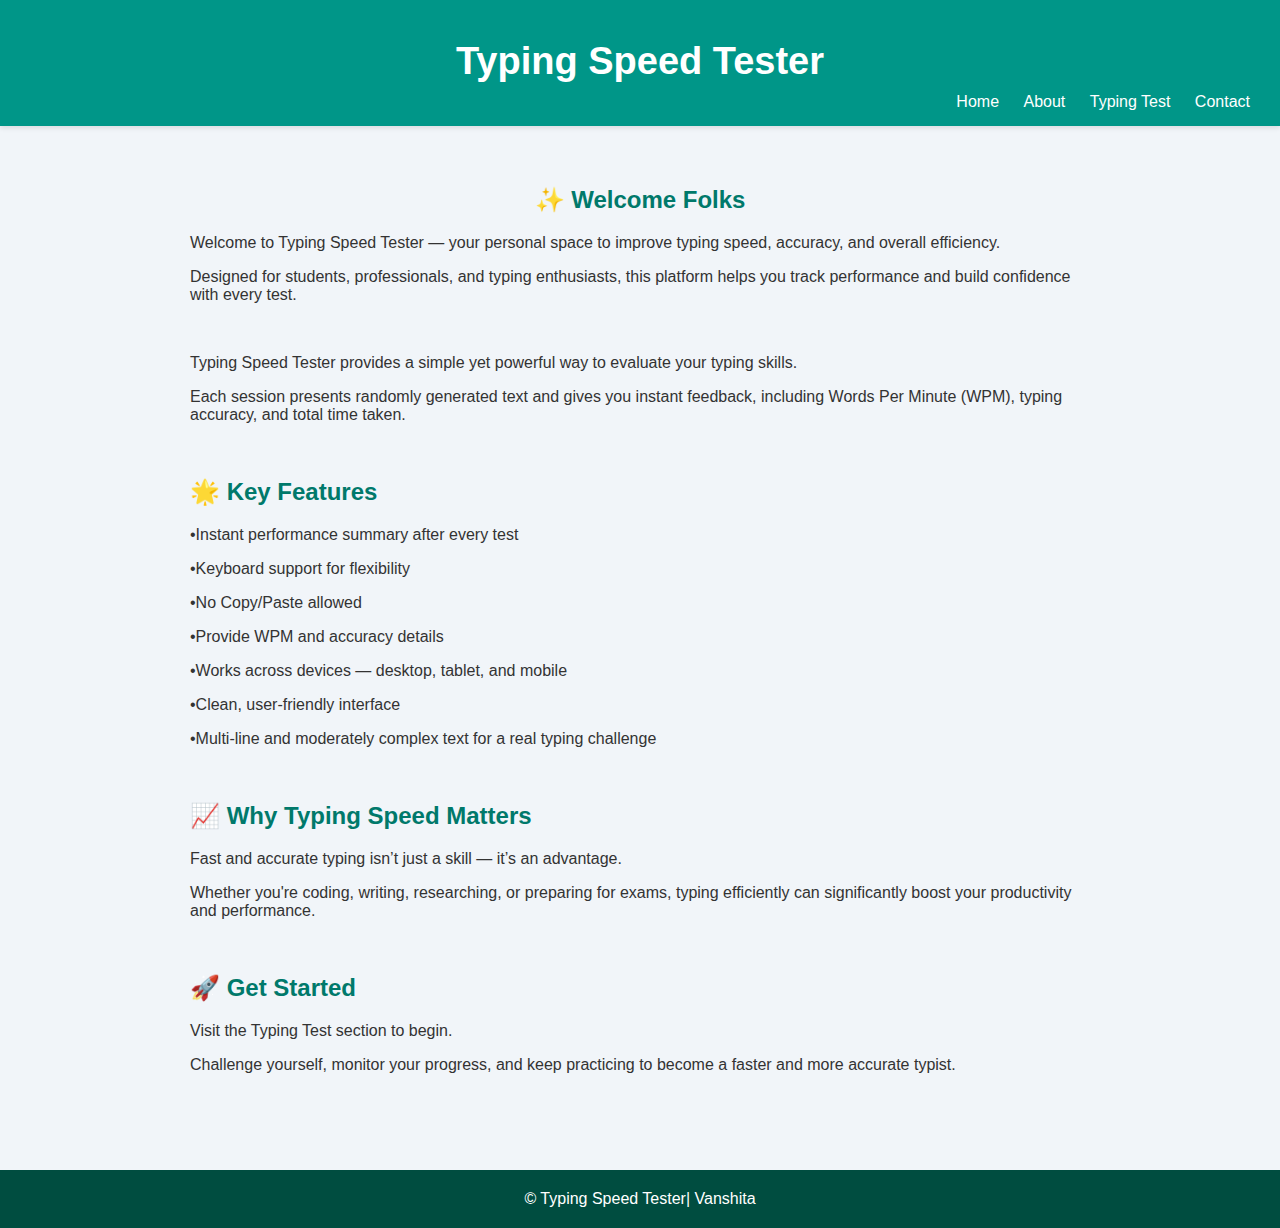
<file: index.html>
<!DOCTYPE html>
<html lang="en">
<head>
  <meta charset="UTF-8" />
  <title>Home - Typing Speed Test</title>
  <link rel="stylesheet" href="style.css"/>
  <script src="script.js" defer></script>
</head>
<body>
  <header>
    <h1 class="main-heading">Typing Speed Tester</h1>
    <nav>
      <a href="index.html">Home</a>
      <a href="about.html">About</a>
      <a href="typing-test.html">Typing Test</a>
      <a href="contact.html">Contact</a>
      
    </nav>
  </header>
  
  <main>
  <center><h2>✨ Welcome Folks    </h2></center>  
    <p>
Welcome to Typing Speed Tester — your personal space to improve typing speed, accuracy, and overall efficiency.</p>
<p> 
Designed for students, professionals, and typing enthusiasts, this platform helps you track performance and build confidence with every test.
</p>
<br>
<p>Typing Speed Tester provides a simple yet powerful way to evaluate your typing skills.</p>
<p>Each session presents randomly generated text and gives you instant feedback, including Words Per Minute (WPM), typing accuracy, and total time taken.

</p>
<br>
<p><h2>🌟 Key Features</h2></p>
  <p>•Instant performance summary after every test</p>
  
  <p>•Keyboard support for flexibility</p>

  <p>•No Copy/Paste allowed</p>

  <p>•Provide WPM and accuracy details</p>
  
  <p>•Works across devices — desktop, tablet, and mobile</p>
  
  <p>•Clean, user-friendly interface</p>
  
 <p>•Multi-line and moderately complex text for a real typing challenge</p>
 <br>
 <p><h2>📈 Why Typing Speed Matters</h2></p>
 <p>
  Fast and accurate typing isn’t just a skill — it’s an advantage.</p>
  <p> Whether you're coding, writing, researching, or preparing for exams, typing efficiently can significantly boost your productivity and performance.</p>
  <br>
  <p><h2>🚀 Get Started</h2></p>
  <p>Visit the Typing Test section to begin. </p>
  <p>Challenge yourself, monitor your progress, and keep practicing to become a faster and more accurate typist.</p>


  </main>
  <footer>
    © Typing Speed Tester| Vanshita 
  </footer>
</body>
</html>
</file>
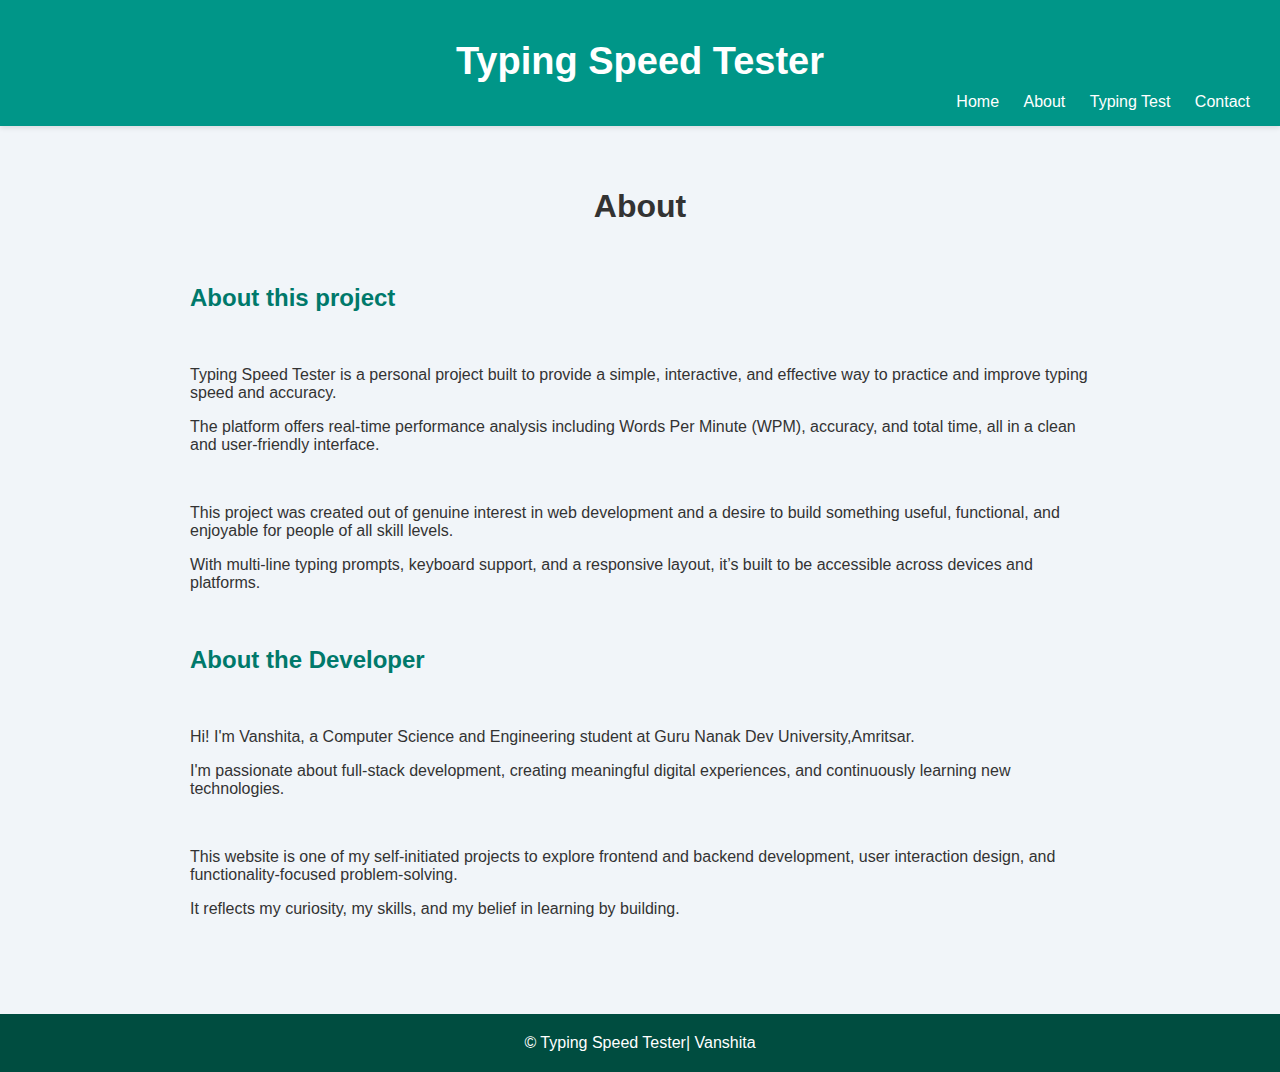
<file: about.html>
<!DOCTYPE html>
<html lang="en">
<head>
  <meta charset="UTF-8" />
  <title>About</title>
  <link rel="stylesheet" href="style.css"/>
</head>
<body>
    <header>
        <h1 class="main-heading">Typing Speed Tester</h1>
        <nav>
          <a href="index.html">Home</a>
          <a href="about.html">About</a>
          <a href="typing-test.html">Typing Test</a>
          <a href="contact.html">Contact</a>
          
        </nav>
      </header>
      
  <main>
    <center><h1>About</h1></center>
    <br>
    <h2>About this project</h2><br>
    <p>Typing Speed Tester is a personal project built to provide a simple, interactive, and effective way to practice and improve typing speed and accuracy.</p>
    <p>The platform offers real-time performance analysis including Words Per Minute (WPM), accuracy, and total time, all in a clean and user-friendly interface.</p>
    <br>
    <p>This project was created out of genuine interest in web development and a desire to build something useful, functional, and enjoyable for people of all skill levels. </p>
    <p>With multi-line typing prompts, keyboard support, and a responsive layout, it’s built to be accessible across devices and platforms.</p>
    <br>
    <h2>About the Developer</h2><br>
    <p>Hi! I'm Vanshita, a Computer Science and Engineering student at Guru Nanak Dev University,Amritsar.</p>
    <p>I'm passionate about full-stack development, creating meaningful digital experiences, and continuously learning new technologies.</p>
    <br>
    <p>This website is one of my self-initiated projects to explore frontend and backend development, user interaction design, and functionality-focused problem-solving.</p>
    <p>It reflects my curiosity, my skills, and my belief in learning by building.</p>

  </main>
  <footer>
    © Typing Speed Tester| Vanshita 
  </footer>
  <script src="script.js"></script>
</body>
</html>
</file>
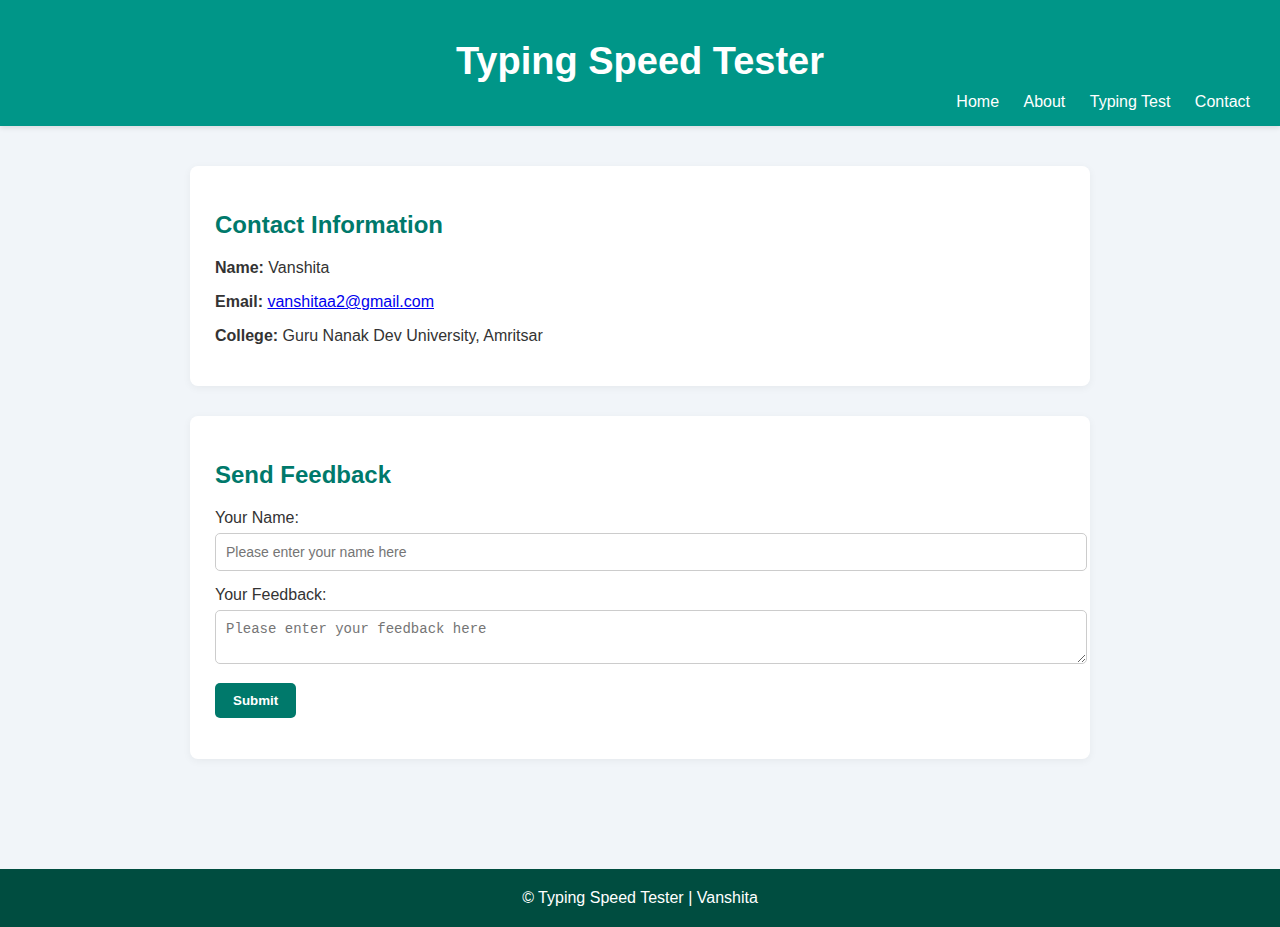
<file: contact.html>
<!DOCTYPE html>
<html lang="en">
<head>
  <meta charset="UTF-8" />
  <title>Contact | Typing Speed Tester</title>
  <link rel="stylesheet" href="style.css"/>
</head>
<body>
  <header>
    <h1 class="main-heading">Typing Speed Tester</h1>
    <nav>
      <a href="index.html">Home</a>
      <a href="about.html">About</a>
      <a href="typing-test.html">Typing Test</a>
      <a href="contact.html">Contact</a>
      
    </nav>
  </header>

  <main>
    <section class="contact-info">
      <h2>Contact Information</h2>
      <p><strong>Name:</strong> Vanshita</p>
      <p><strong>Email:</strong> <a href="mailto:vanshitaa2@gmail.com">vanshitaa2@gmail.com</a></p>
      <p><strong>College:</strong> Guru Nanak Dev University, Amritsar</p>
    </section>

    <section class="feedback-form">
      <h2>Send Feedback</h2>
      <form id="feedbackForm" onsubmit="submitFeedback(event)">
        <label for="name">Your Name:</label>
        <input type="text" id="name" placeholder="Please enter your name here" required />

        <label for="message">Your Feedback:</label>
        <textarea id="message" placeholder="Please enter your feedback here" required></textarea>

        <button type="submit">Submit</button>
      </form>
      <p id="feedback-message" style="margin-top: 10px; font-weight: bold; color: green;"></p>
    </section>
  </main>

  <footer>
    © Typing Speed Tester | Vanshita
  </footer>

  <script>
    function submitFeedback(event) {
      event.preventDefault();
      const form = document.getElementById("feedbackForm");
      const message = document.getElementById("feedback-message");

      message.textContent = "Thank you for your feedback!";
      form.reset();
    }

    // Optional: Dark mode toggle if you want it across pages
    const toggleBtn = document.getElementById("mode-toggle");
    if (toggleBtn) {
      toggleBtn.addEventListener("click", () => {
        document.body.classList.toggle("dark-mode");
      });
    }
  </script>
</body>
</html>
</file>
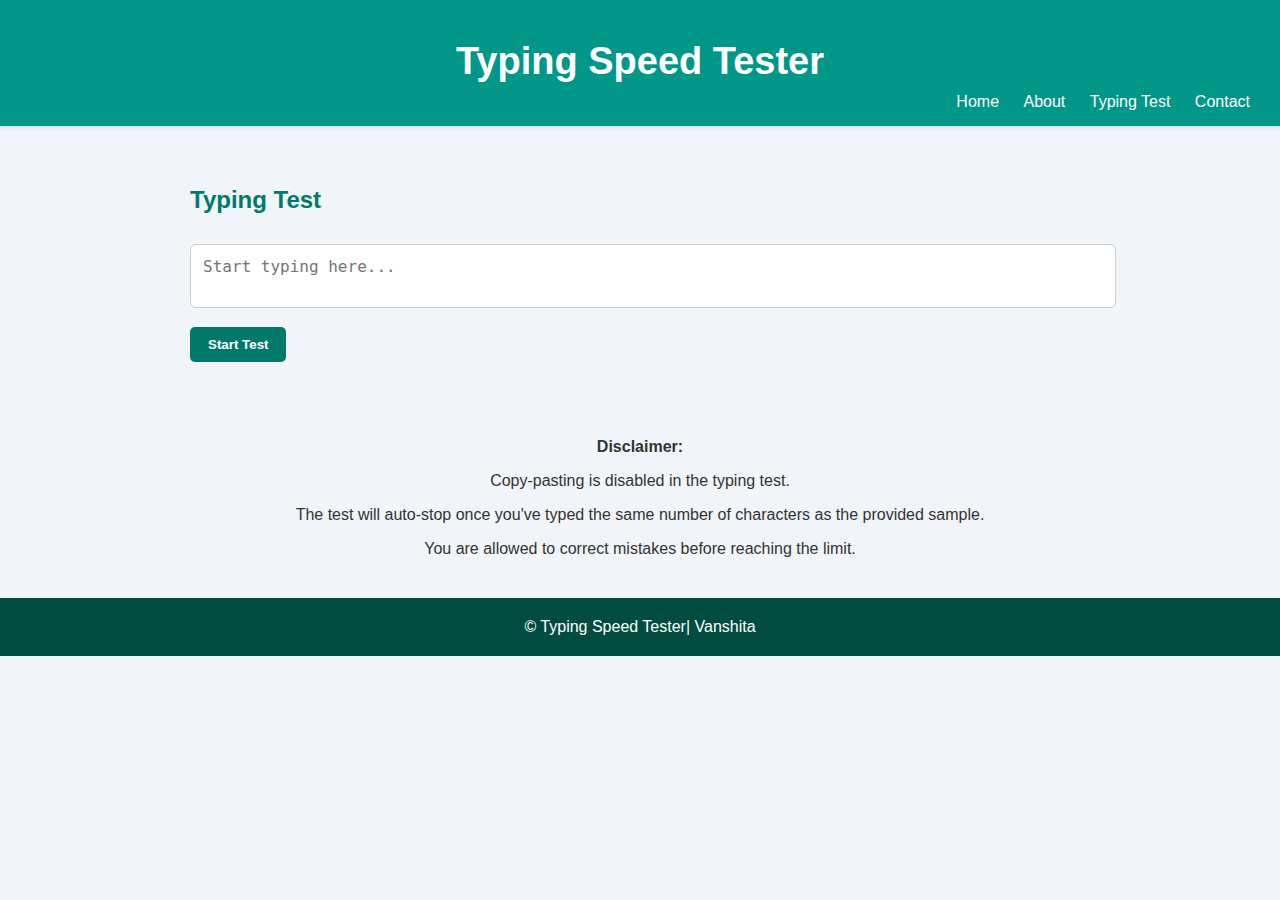
<file: typing-test.html>
<!DOCTYPE html>
<html lang="en">
<head>
  <meta charset="UTF-8" />
  <title>Typing Test</title>
  <link rel="stylesheet" href="style.css"/>
  <script src="script.js" defer></script>
</head>
<body>
  <header>
    <h1 class="main-heading">Typing Speed Tester</h1>
    <nav>
      <a href="index.html">Home</a>
      <a href="about.html">About</a>
      <a href="typing-test.html">Typing Test</a>
      <a href="contact.html">Contact</a>
      
    </nav>
  </header>
  
  <main>
    <section id="typing-test">
      <h2>Typing Test</h2>
      <p id="quote"></p>
      <textarea id="input-box" placeholder="Start typing here..."></textarea>
      <button id="start-btn">Start Test</button>
      <div id="result"></div>
    </section>
    
  </main>
  <center>
  <p class="disclaimer">
    <strong>Disclaimer:</strong> 
    <p>Copy-pasting is disabled in the typing test.</p>
    <p>The test will auto-stop once you've typed the same number of characters as the provided sample.</p>
    <p>You are allowed to correct mistakes before reaching the limit.</p>  
  </p>
  </center>
  <footer>
    © Typing Speed Tester| Vanshita 
  </footer>
</body>
</html>
</file>
<file: style.css>
/* General Styles */
body {
  font-family: 'Segoe UI', Tahoma, Geneva, Verdana, sans-serif;
  margin: 0;
  padding: 0;
  background-color: #f1f5f9;
  color: #333;
}

/* Header */
header {
  background-color: #009688;
  color: white;
  padding: 15px 30px;
  box-shadow: 0 2px 5px rgba(0, 0, 0, 0.1);
  display: flex;
  justify-content: space-between;
  align-items: center;
  flex-wrap: wrap;
}

.main-heading {
  flex: 1 100%;
  text-align: center;
  font-size: 38px;
  font-weight: bold;
  margin-bottom: 10px;
}

nav {
  margin-left: auto;
}

nav a {
  color: white;
  text-decoration: none;
  margin-left: 20px;
  font-weight: 500;
  transition: color 0.3s ease;
}

nav a:hover {
  color: #ffe082;
}

/* Main Content */
main {
  padding: 40px 20px;
  max-width: 900px;
  margin: 0 auto;
}

h2 {
  color: #00796b;
}

.contact-info,
.feedback-form {
  background-color: white;
  padding: 25px;
  border-radius: 8px;
  box-shadow: 0 2px 8px rgba(0, 0, 0, 0.05);
  margin-bottom: 30px;
}

label {
  display: block;
  margin-top: 15px;
  font-weight: 500;
}

input[type="text"],
textarea {
  width: 100%;
  padding: 10px;
  margin-top: 6px;
  border: 1px solid #ccc;
  border-radius: 5px;
  resize: vertical;
  font-size: 14px;
}

button {
  margin-top: 15px;
  background-color: #00796b;
  color: white;
  padding: 10px 18px;
  border: none;
  border-radius: 5px;
  cursor: pointer;
  font-weight: bold;
  transition: background-color 0.3s ease;
}

button:hover {
  background-color: #004d40;
}

/* Typing Test Specific */
#quote {
  font-size: 18px;
  margin-bottom: 15px;
  white-space: pre-wrap;
  line-height: 1.6;
}

#input-box {
  width: 100%;
  padding: 12px;
  font-size: 16px;
  margin-top: 10px;
  border-radius: 6px;
  border: 1px solid #ccc;
  resize: none;
}

#result {
  margin-top: 20px;
  font-size: 16px;
  font-weight: 500;
}

/* Footer */
footer {
  text-align: center;
  padding: 20px;
  background-color: #004d40;
  color: white;
  margin-top: 40px;
}

/* Responsive */
@media (max-width: 768px) {
  header {
    flex-direction: column;
    align-items: flex-start;
  }

  nav {
    align-self: flex-end;
  }

  .main-heading {
    text-align: center;
    margin-bottom: 10px;
  }
}
</file>
